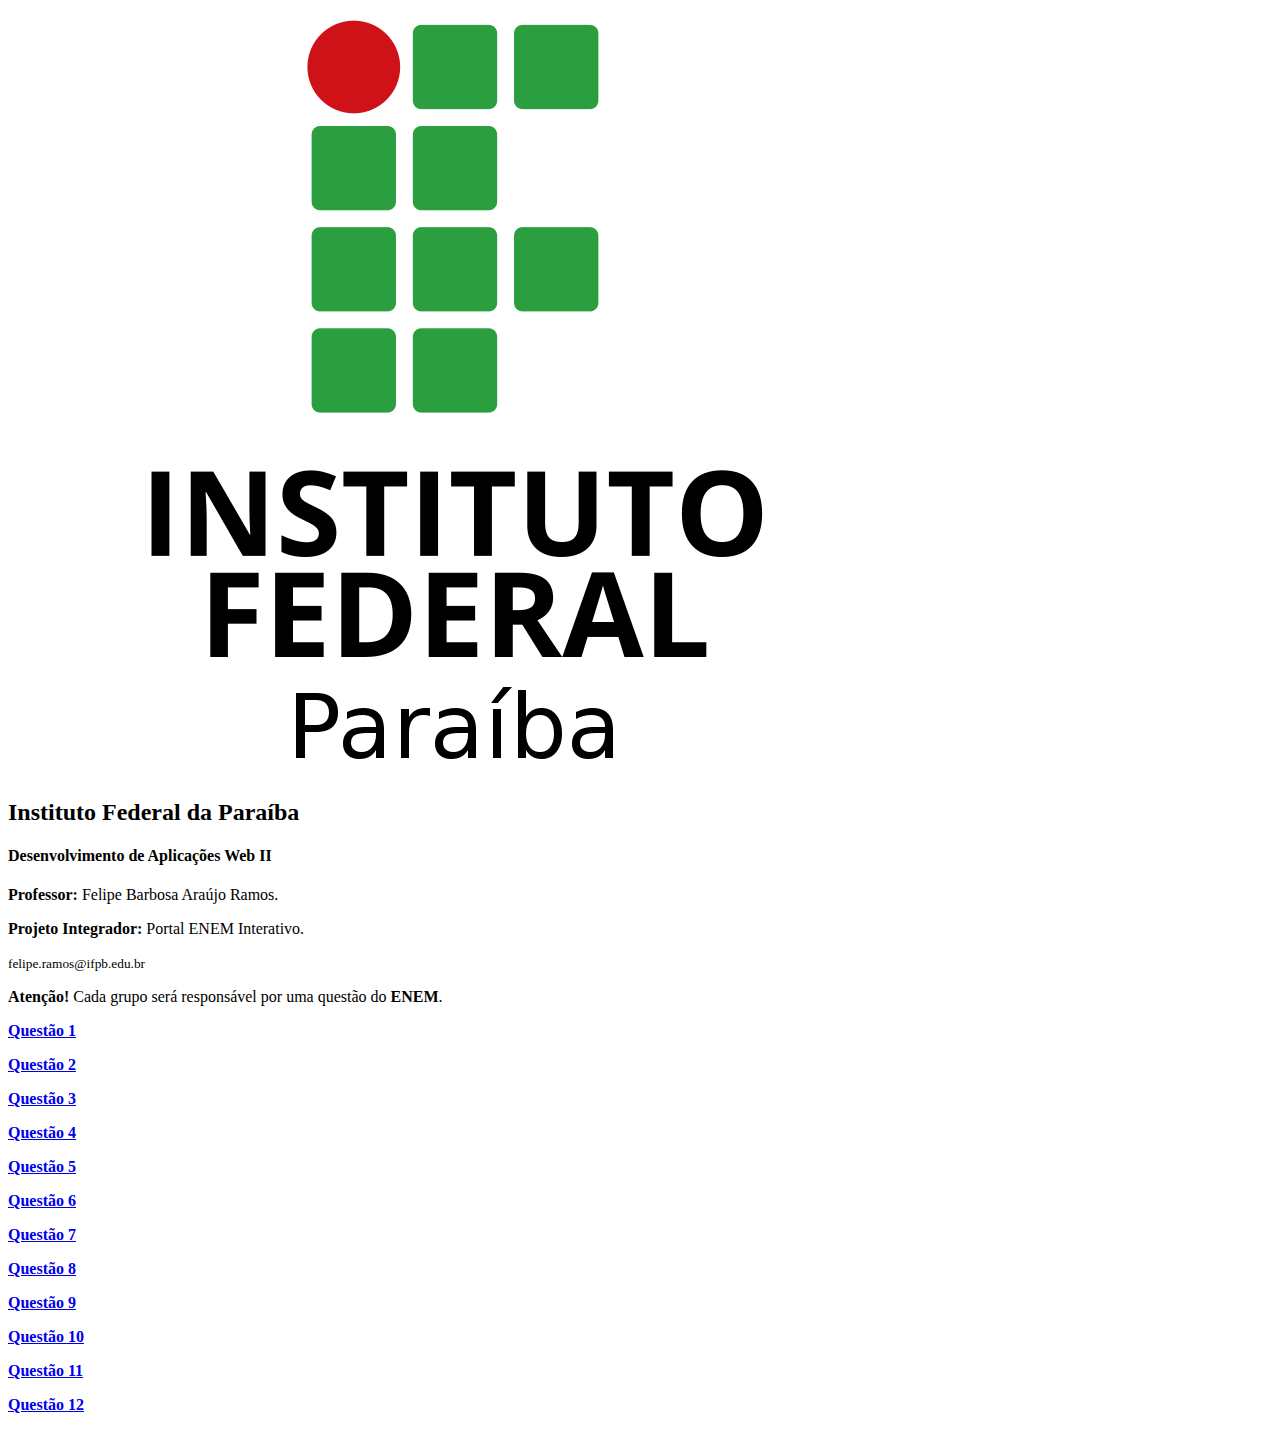
<file: index.html>
<!DOCTYPE html>
<html lang="pt-br">

<head>

  <!-- Metadados da página -->
  <meta charset="utf-8">
  <meta name="viewport" content="width=device-width, initial-scale=1, shrink-to-fit=no">

  <!-- Bootstrap CSS -->
  <link rel="stylesheet" href="https://cdn.jsdelivr.net/npm/bootstrap@4.6.2/dist/css/bootstrap.min.css"
    integrity="sha384-xOolHFLEh07PJGoPkLv1IbcEPTNtaed2xpHsD9ESMhqIYd0nLMwNLD69Npy4HI+N" crossorigin="anonymous">

  <!-- CSS -->
  <link rel="stylesheet" href="css/pagina_inicial.css">

  <!-- Adiciona o título da página -->
  <title>Página Inicial</title>

  <!-- Adiciona o favicon na página -->
  <link rel="icon"
    href="https://upload.wikimedia.org/wikipedia/commons/e/e8/Education%2C_Studying%2C_University%2C_Alumni_-_icon.png">

</head>

<body>

  <div class="container p-3 my-3 border">

    <div class="card mb-3">
      <div class="card-header">
        <div class="row no-gutters">
          <div class="col-2 pt-2">
            <a href="https://www.ifpb.edu.br/"><img src="img/ifpb.png" class="img-fluid" alt="IFPB"></a>
          </div>
          <div class="col text-center">
            <h2 class="card-title">Instituto Federal da Paraíba</h2>
            <h4 class="card-subtitle">Desenvolvimento de Aplicações Web II</h4>
            <p class="card-text my-1">
              <strong>Professor:</strong> Felipe Barbosa Araújo Ramos.
            </p>
            <p class="card-text">
              <strong>Projeto Integrador:</strong> Portal ENEM Interativo.
            </p>
            <p class="card-text mt-n2 mb-n3">
              <small class="text-muted">felipe.ramos@ifpb.edu.br</small>
            </p>
          </div>
        </div>
      </div>
    </div>

    <p><strong>Atenção!</strong> Cada grupo será responsável por uma questão do <strong>ENEM</strong>.</p>

    <div class="card-columns">
      <!-- HTML para gerar um card de uma questão-->
      <div class="card bg-light">
        <div class="card-body text-center">
          <p class="card-text"><a href="questao1.html"><strong>Questão 1</strong></a></p>
        </div>
      </div>
      <!-- HTML para gerar um card de uma questão-->

      <!-- HTML para gerar um card de uma questão-->
      <div class="card bg-light">
        <div class="card-body text-center">
          <p class="card-text"><a href="questao2.html"><strong>Questão 2</strong></a></p>
        </div>
      </div>
      <!-- HTML para gerar um card de uma questão-->

      <!-- HTML para gerar um card de uma questão-->
      <div class="card bg-light">
        <div class="card-body text-center">
          <p class="card-text"><a href="questao3.html"><strong>Questão 3</strong></a></p>
        </div>
      </div>
      <!-- HTML para gerar um card de uma questão-->

      <!-- HTML para gerar um card de uma questão-->
      <div class="card bg-light">
        <div class="card-body text-center">
          <p class="card-text"><a href="questao4.html"><strong>Questão 4</strong></a></p>
        </div>
      </div>
      <!-- HTML para gerar um card de uma questão-->


      <!-- HTML para gerar um card de uma questão-->
      <div class="card bg-light">
        <div class="card-body text-center">
          <p class="card-text"><a href="questao5.html"><strong>Questão 5</strong></a></p>
        </div>
      </div>
      <!-- HTML para gerar um card de uma questão-->


      <!-- HTML para gerar um card de uma questão-->
      <div class="card bg-light">
        <div class="card-body text-center">
          <p class="card-text"><a href="questao6.html"><strong>Questão 6</strong></a></p>
        </div>
      </div>
      <!-- HTML para gerar um card de uma questão-->


      <!-- HTML para gerar um card de uma questão-->
      <div class="card bg-light">
        <div class="card-body text-center">
          <p class="card-text"><a href="questao7.html"><strong>Questão 7</strong></a></p>
        </div>
      </div>
      <!-- HTML para gerar um card de uma questão-->


      <!-- HTML para gerar um card de uma questão-->
      <div class="card bg-light">
        <div class="card-body text-center">
          <p class="card-text"><a href="questao8.html"><strong>Questão 8</strong></a></p>
        </div>
      </div>
      <!-- HTML para gerar um card de uma questão-->

      <!-- HTML para gerar um card de uma questão-->
      <div class="card bg-light">
        <div class="card-body text-center">
          <p class="card-text"><a href="questao9.html"><strong>Questão 9</strong></a></p>
        </div>
      </div>
      <!-- HTML para gerar um card de uma questão-->

      <!-- HTML para gerar um card de uma questão-->
      <div class="card bg-light">
        <div class="card-body text-center">
          <p class="card-text"><a href="questao10.html"><strong>Questão 10</strong></a></p>
        </div>
      </div>
      <!-- HTML para gerar um card de uma questão-->

      <!-- HTML para gerar um card de uma questão-->
      <div class="card bg-light">
        <div class="card-body text-center">
          <p class="card-text"><a href="questao11.html"><strong>Questão 11</strong></a></p>
        </div>
      </div>
      <!-- HTML para gerar um card de uma questão-->

      <!-- HTML para gerar um card de uma questão-->
      <div class="card bg-light">
        <div class="card-body text-center">
          <p class="card-text"><a href="questao12.html"><strong>Questão 12</strong></a></p>
        </div>
      </div>
      <!-- HTML para gerar um card de uma questão-->

    </div>
  </div>

  <!-- Bootstrap JS -->
  <script src="https://cdn.jsdelivr.net/npm/jquery@3.5.1/dist/jquery.slim.min.js"
    integrity="sha384-DfXdz2htPH0lsSSs5nCTpuj/zy4C+OGpamoFVy38MVBnE+IbbVYUew+OrCXaRkfj"
    crossorigin="anonymous"></script>
  <script src="https://cdn.jsdelivr.net/npm/popper.js@1.16.1/dist/umd/popper.min.js"
    integrity="sha384-9/reFTGAW83EW2RDu2S0VKaIzap3H66lZH81PoYlFhbGU+6BZp6G7niu735Sk7lN"
    crossorigin="anonymous"></script>
  <script src="https://cdn.jsdelivr.net/npm/bootstrap@4.6.2/dist/js/bootstrap.min.js"
    integrity="sha384-+sLIOodYLS7CIrQpBjl+C7nPvqq+FbNUBDunl/OZv93DB7Ln/533i8e/mZXLi/P+"
    crossorigin="anonymous"></script>

</body>

</html>
</file>
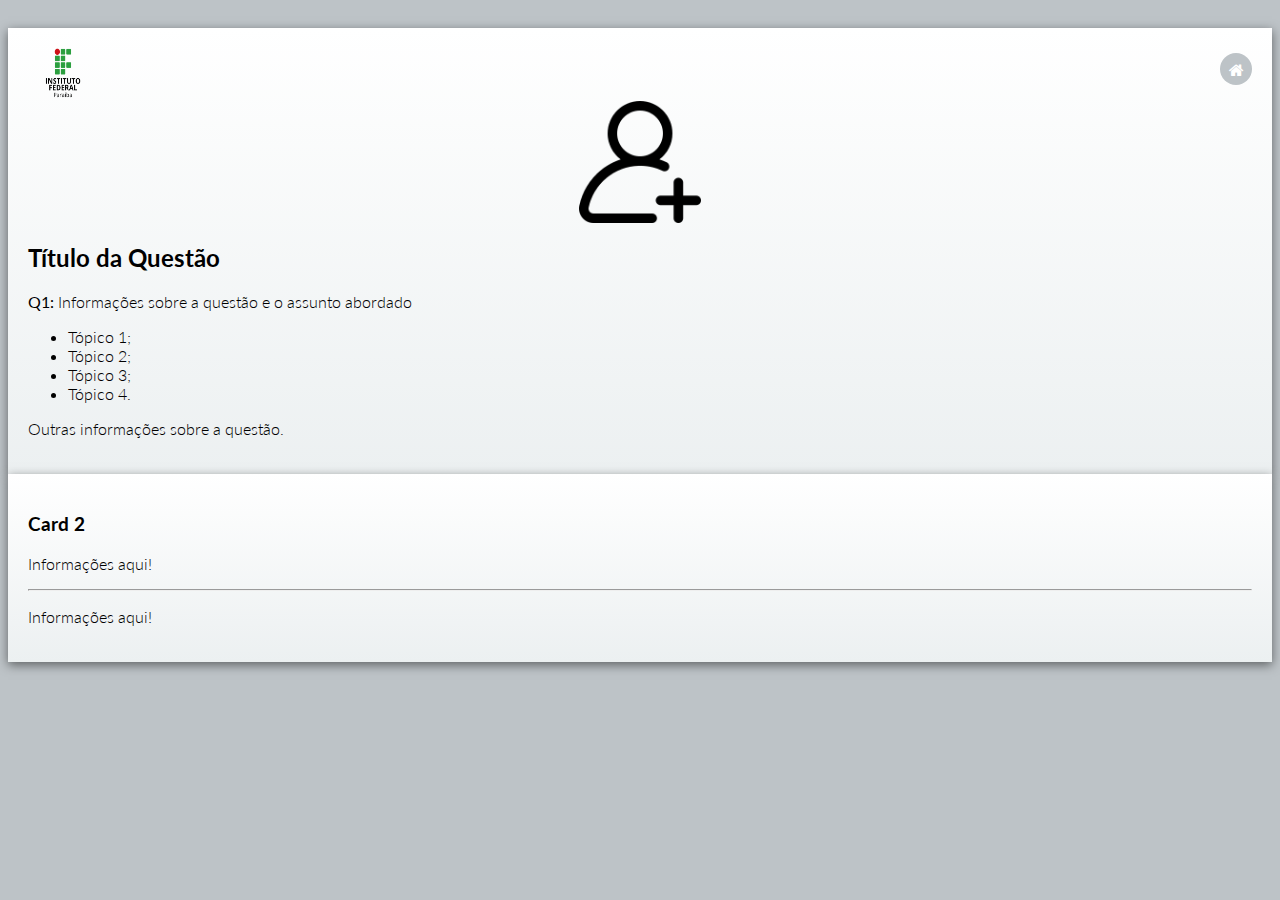
<file: questao1.html>
<!DOCTYPE html>
<html lang="pt-br">

<head>

    <!-- Metadados da página -->
    <meta charset="utf-8">
    <meta name="viewport" content="width=device-width, initial-scale=1, shrink-to-fit=no">

    <!-- Bootstrap CSS -->
    <link rel="stylesheet" href="https://cdn.jsdelivr.net/npm/bootstrap@4.6.2/dist/css/bootstrap.min.css"
        integrity="sha384-xOolHFLEh07PJGoPkLv1IbcEPTNtaed2xpHsD9ESMhqIYd0nLMwNLD69Npy4HI+N" crossorigin="anonymous">

    <!-- Adiciona biblioteca de ícones -->
    <link rel="stylesheet" href="https://cdnjs.cloudflare.com/ajax/libs/font-awesome/4.7.0/css/font-awesome.min.css">

    <!-- CSS -->
    <link rel="stylesheet" href="css/questao.css">

    <!-- Adiciona o título da página -->
    <title>Cadastro de Usuário</title>

    <!-- Adiciona o favicon na página -->
    <link rel="icon" href="img/cadastro.png">

</head>

<body>
    <div class="container-xxl my-2">
        <div class="row justify-content-center">
            <div class="col-md-5">
                <div class="card">
                    <div class="card-info">
                        <div class="card-header">
                            <nav class="nav nav-pills align-items-center">
                                <a class="nav-item nav-link" href="https://www.ifpb.edu.br/"><img src="img\ifpb.png"
                                        alt="IFPB"></a>
                                <div class="social-network">
                                    <a href="index.html" class="icon home">
                                        <i class="fa fa-home"></i>
                                    </a>
                                </div>
                            </nav>
                        </div>
                    </div>

                    <div class="card-body">
                        <img class="card-img-top" src="img/cadastro.png" alt="Cadastro">
                        <h2 class="card-title text-center">Título da Questão</h2>
                        <p class="card-text text-justify">
                            <strong>Q1:</strong> Informações sobre a questão e o assunto abordado
                        <ul>
                            <li>Tópico 1;</li>
                            <li>Tópico 2;</li>
                            <li>Tópico 3;</li>
                            <li>Tópico 4.</li>
                 
                        </ul>
                        <p class="card-text text-justify">Outras informações sobre a questão.</p>
                    </div>
                </div>
            </div>

            <div class="col-md-6">
                <div class="card">
                    <div class="card-header">
                        <h3 class="card-title text-center">Card 2</h3>
                    </div>
                    <div class="card-body">
                        <p>Informações aqui!</p>
                        <hr class="mt-3 mb-4">
                        <p>Informações aqui!</p>

                    </div>
                </div>
            </div>
        </div>
    </div>

    <!-- Bootstrap JS -->
    <script src="https://cdn.jsdelivr.net/npm/jquery@3.5.1/dist/jquery.slim.min.js"
        integrity="sha384-DfXdz2htPH0lsSSs5nCTpuj/zy4C+OGpamoFVy38MVBnE+IbbVYUew+OrCXaRkfj"
        crossorigin="anonymous"></script>
    <script src="https://cdn.jsdelivr.net/npm/popper.js@1.16.1/dist/umd/popper.min.js"
        integrity="sha384-9/reFTGAW83EW2RDu2S0VKaIzap3H66lZH81PoYlFhbGU+6BZp6G7niu735Sk7lN"
        crossorigin="anonymous"></script>
    <script src="https://cdn.jsdelivr.net/npm/bootstrap@4.6.2/dist/js/bootstrap.min.js"
        integrity="sha384-+sLIOodYLS7CIrQpBjl+C7nPvqq+FbNUBDunl/OZv93DB7Ln/533i8e/mZXLi/P+"
        crossorigin="anonymous"></script>

</body>

</html>
</file>
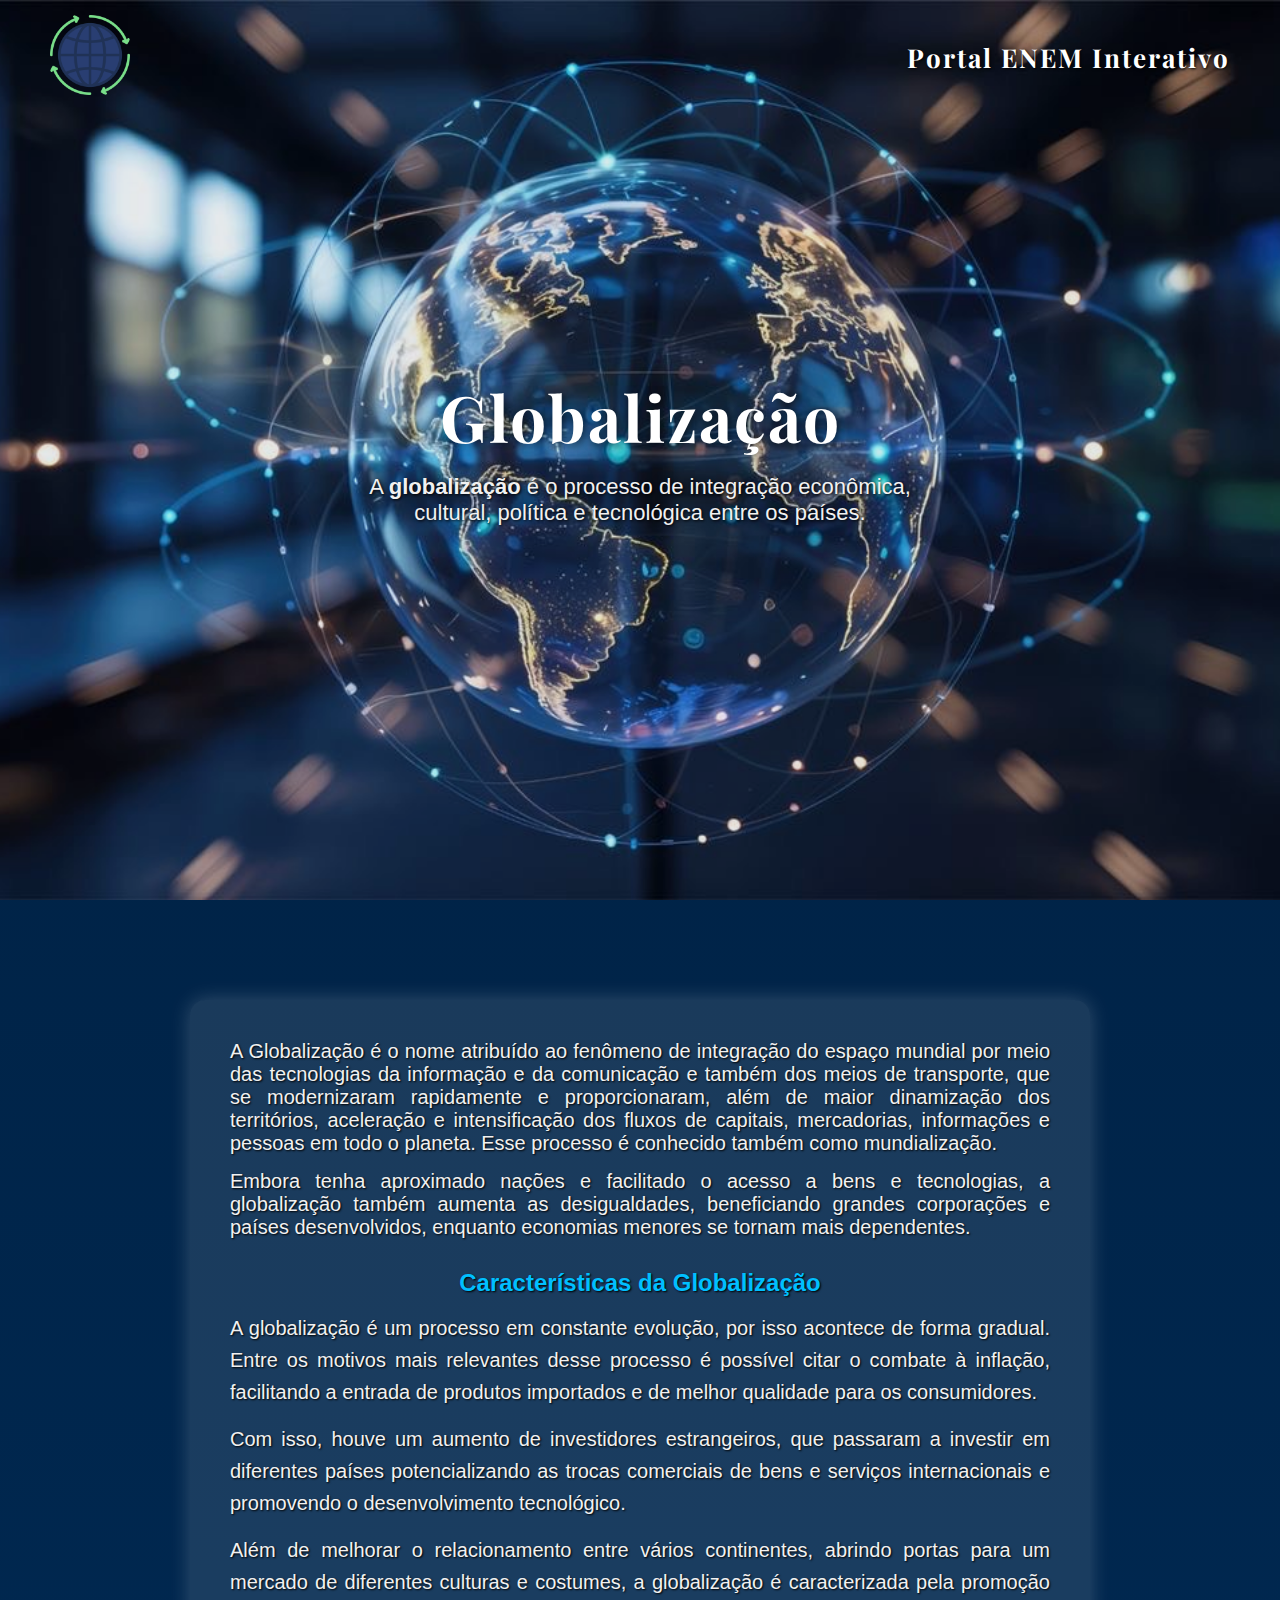
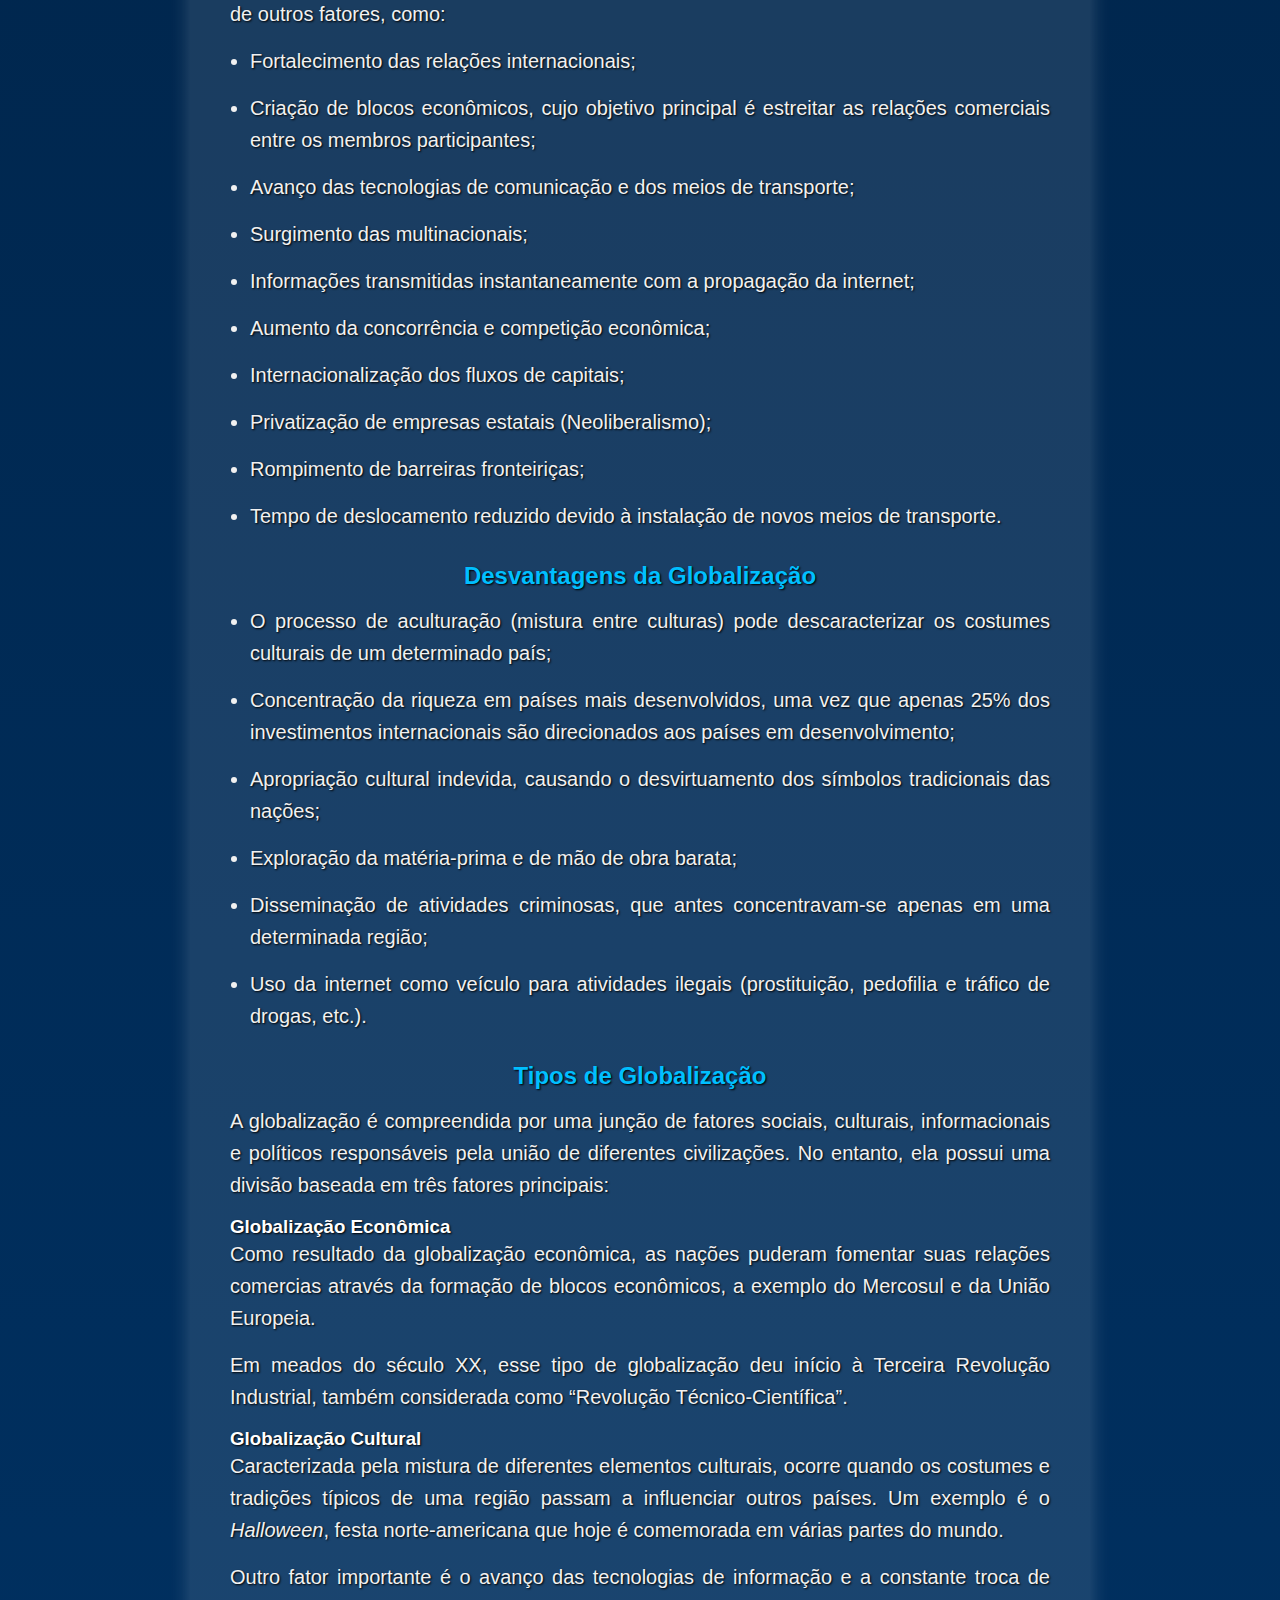
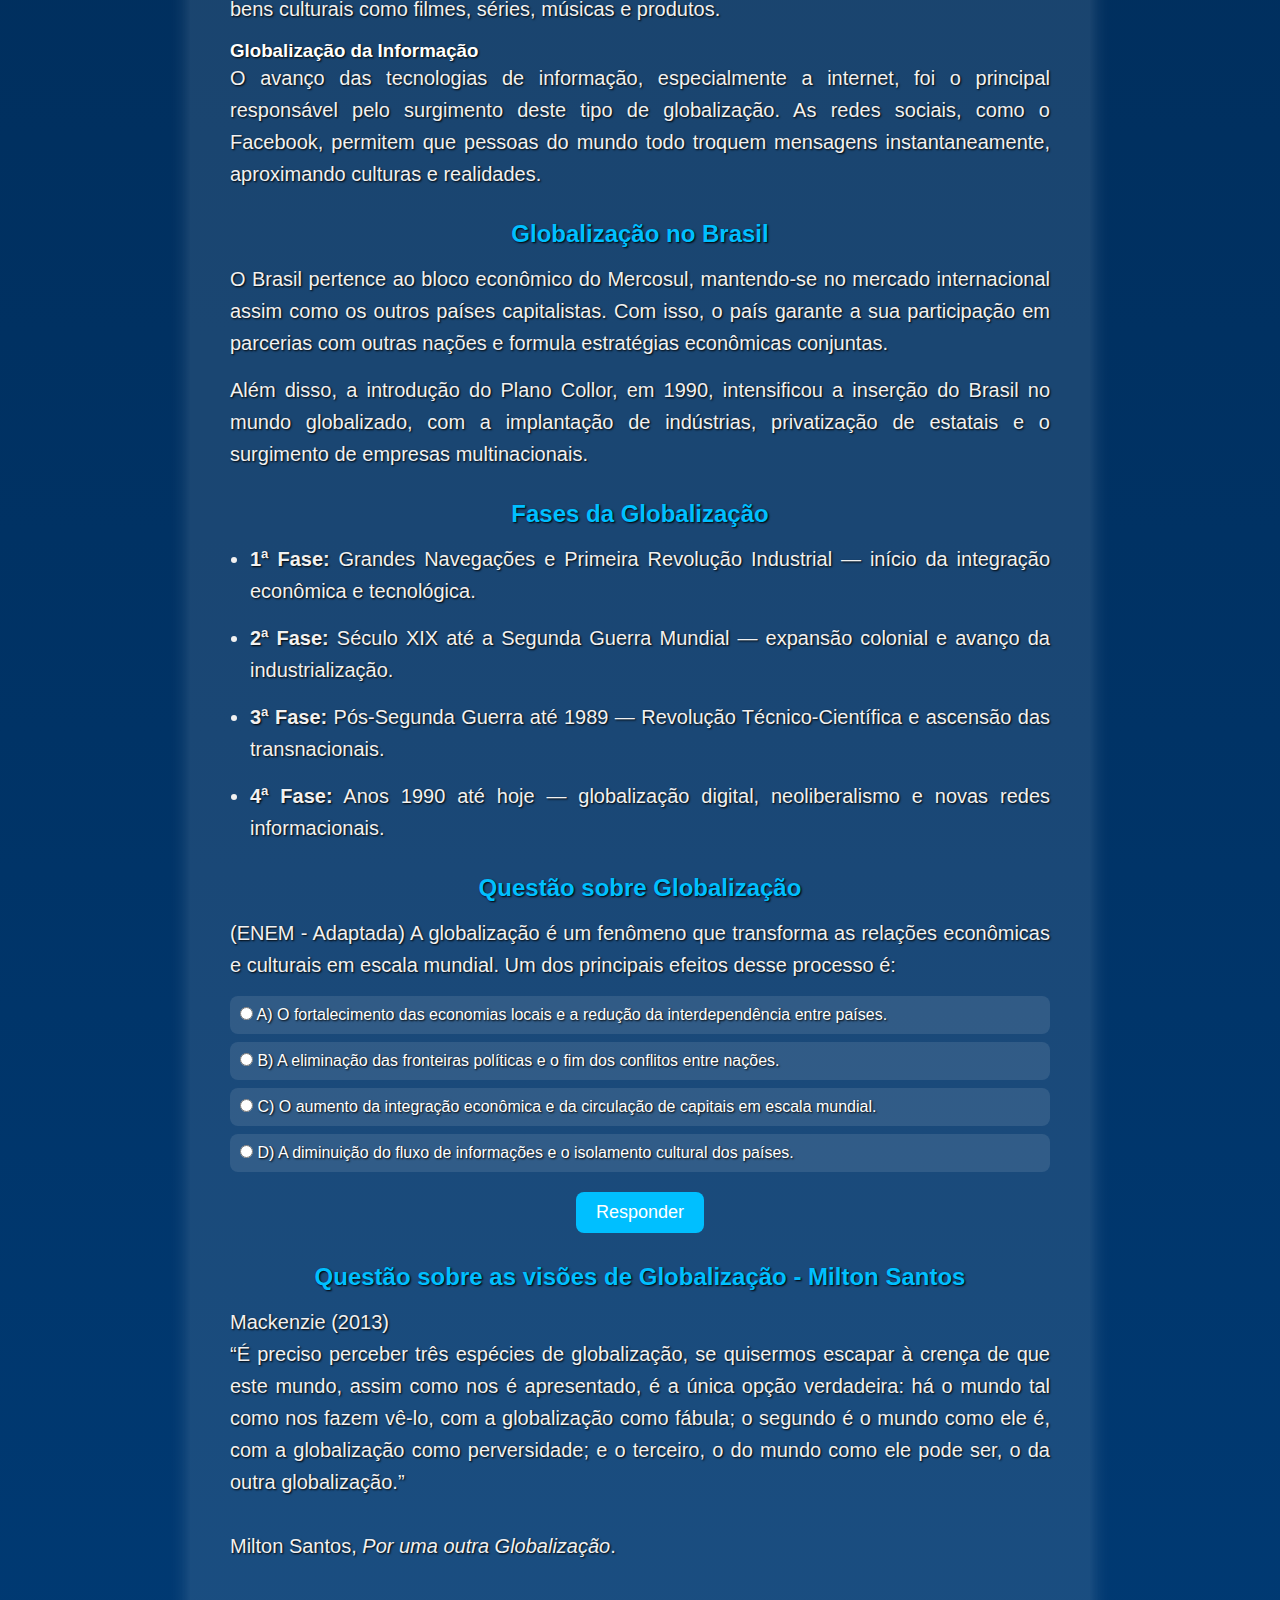
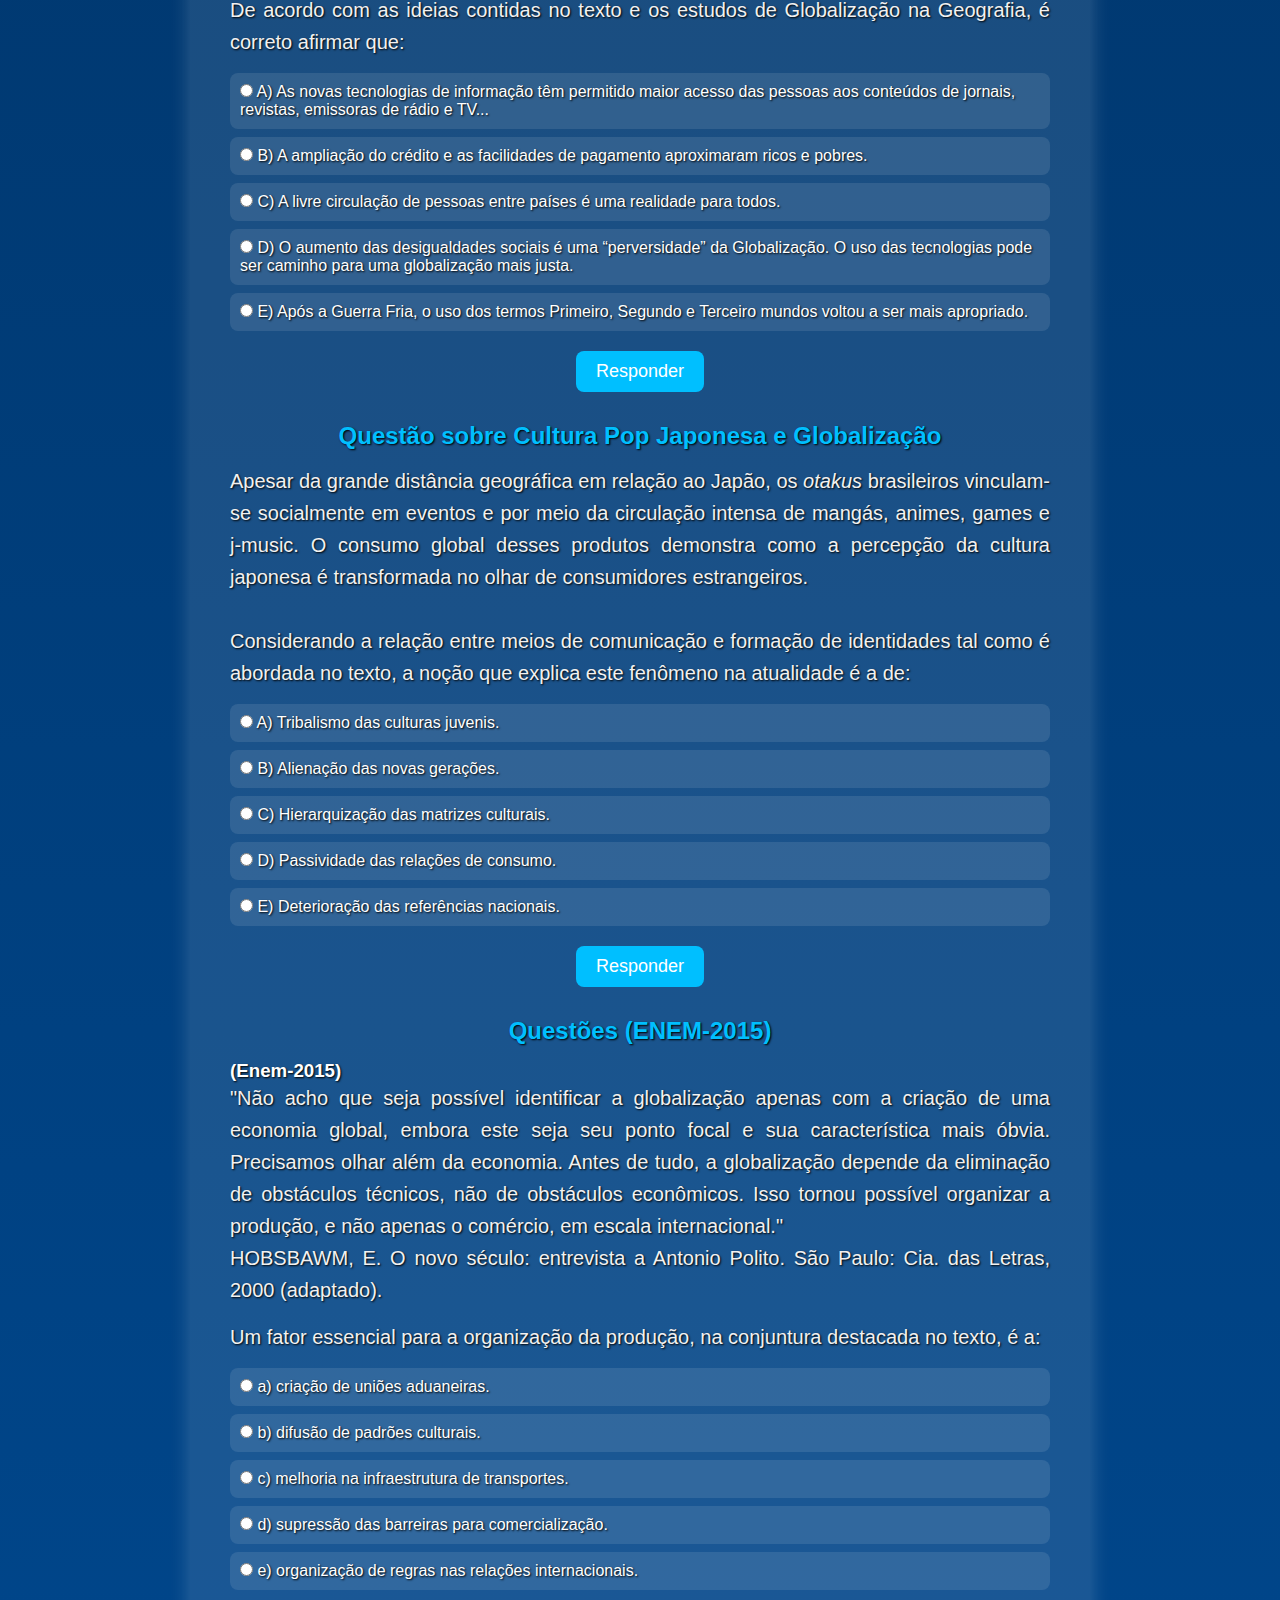
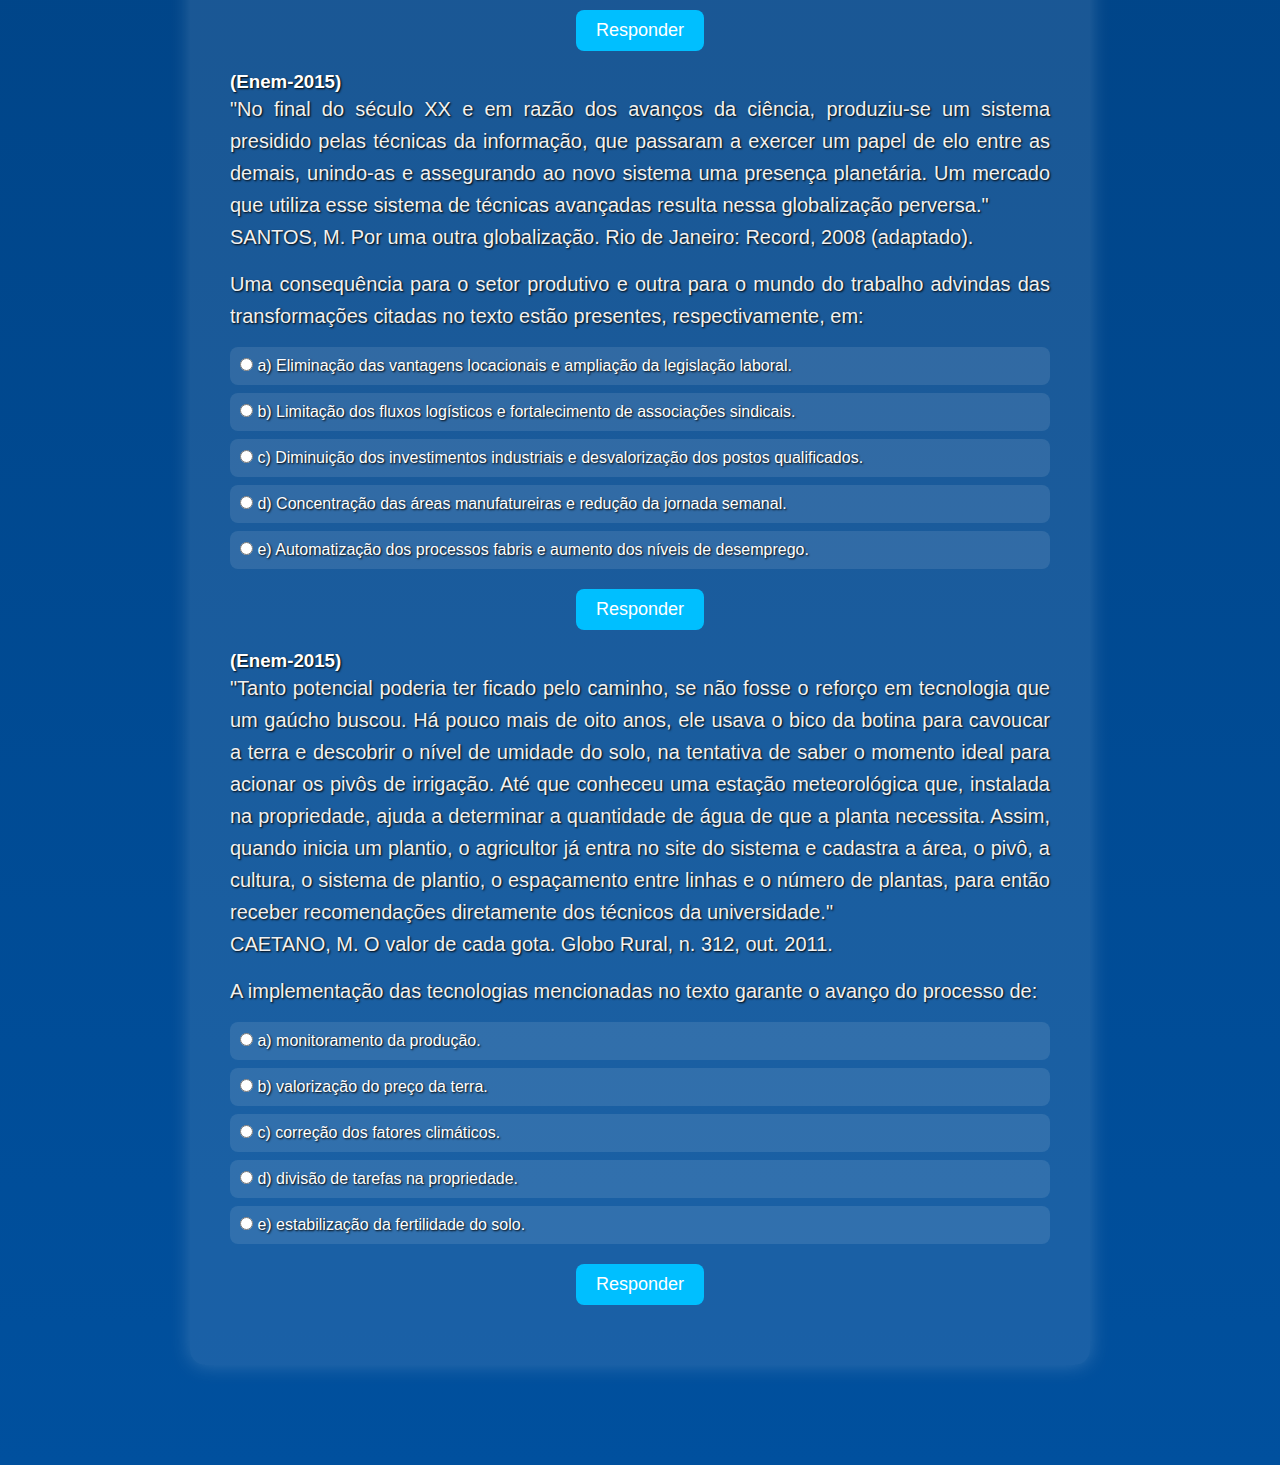
<file: questao7.html>
<!DOCTYPE html>
<html lang="pt-br">
<head>
  <meta charset="UTF-8">
  <meta name="viewport" content="width=device-width, initial-scale=1.0">
  <title>Globalização - Portal ENEM Interativo</title>
  <link rel="stylesheet" href="css/questao7.css">
  <!-- favicon: usar a logo do site -->
  <link rel="icon" href="img/questao7_logo.png" type="image/png">
  <link rel="shortcut icon" href="img/questao7_logo.png" type="image/png">
</head>
<body>
  <!-- TOPO COM GIF DE FUNDO -->
  <div class="topo">
    <img src="img/questao7_topo.jpeg" alt="Planeta girando" class="gif-fundo">
    
    <header class="header">
      <div class="logo">
        <img src="img/questao7_logo.png" alt="Logo" class="logo-img">
      </div>
      <div class="titulo">
        <h1>Portal ENEM Interativo</h1>
      </div>
    </header>

    <div class="texto-topo">
      <h2>Globalização</h2>
      <p>A <strong>globalização</strong> é o processo de integração econômica, cultural, política e tecnológica entre os países.</p>
    </div>
  </div>

  <!-- CONTEÚDO PRINCIPAL -->
  <main class="conteudo">
    <section class="intro">
      <p>
        A Globalização é o nome atribuído ao fenômeno de integração do espaço mundial por meio das tecnologias da informação e da comunicação e também dos meios de transporte, que se modernizaram rapidamente e proporcionaram, além de maior dinamização dos territórios, aceleração e intensificação dos fluxos de capitais, mercadorias, informações e pessoas em todo o planeta. Esse processo é conhecido também como mundialização.
      </p>
      <p>
        Embora tenha aproximado nações e facilitado o acesso a bens e tecnologias,
        a globalização também aumenta as desigualdades, beneficiando grandes corporações e países desenvolvidos,
        enquanto economias menores se tornam mais dependentes.
      </p>
    </section>

    <!-- CARACTERÍSTICAS -->
    <section class="questao">
      <h2>Características da Globalização</h2>
      <p>
        A globalização é um processo em constante evolução, por isso acontece de forma gradual. Entre os motivos mais relevantes desse processo é possível citar o combate à inflação, facilitando a entrada de produtos importados e de melhor qualidade para os consumidores.
      </p>
      <p>
        Com isso, houve um aumento de investidores estrangeiros, que passaram a investir em diferentes países potencializando as trocas comerciais de bens e serviços internacionais e promovendo o desenvolvimento tecnológico. 
      </p>
      <p>
        Além de melhorar o relacionamento entre vários continentes, abrindo portas para um mercado de diferentes culturas e costumes, a globalização é caracterizada pela promoção de outros fatores, como:
      </p>
      <ul>
        <li>Fortalecimento das relações internacionais;</li>
        <li>Criação de blocos econômicos, cujo objetivo principal é estreitar as relações comerciais entre os membros participantes;</li>
        <li>Avanço das tecnologias de comunicação e dos meios de transporte;</li>
        <li>Surgimento das multinacionais;</li>
        <li>Informações transmitidas instantaneamente com a propagação da internet;</li>
        <li>Aumento da concorrência e competição econômica;</li>
        <li>Internacionalização dos fluxos de capitais;</li>
        <li>Privatização de empresas estatais (Neoliberalismo);</li>
        <li>Rompimento de barreiras fronteiriças;</li>
        <li>Tempo de deslocamento reduzido devido à instalação de novos meios de transporte.</li>
      </ul>
    </section>
    <section class="questao">
      <h2>Desvantagens da Globalização</h2>
      <ul>
        <li>O processo de aculturação (mistura entre culturas) pode descaracterizar os costumes culturais de um determinado país;</li>
        <li>Concentração da riqueza em países mais desenvolvidos, uma vez que apenas 25% dos investimentos internacionais são direcionados aos países em desenvolvimento;</li>
        <li>Apropriação cultural indevida, causando o desvirtuamento dos símbolos tradicionais das nações;</li>
        <li>Exploração da matéria-prima e de mão de obra barata;</li>
        <li>Disseminação de atividades criminosas, que antes concentravam-se apenas em uma determinada região;</li>
        <li>Uso da internet como veículo para atividades ilegais (prostituição, pedofilia e tráfico de drogas, etc.).</li>
      </ul>
    </section>

    <!-- TIPOS DE GLOBALIZAÇÃO -->
    <section class="questao">
      <h2>Tipos de Globalização</h2>
      <p>
        A globalização é compreendida por uma junção de fatores sociais, culturais, informacionais e políticos responsáveis pela união de diferentes civilizações. No entanto, ela possui uma divisão baseada em três fatores principais:
      </p>

      <h3>Globalização Econômica</h3>
      <p>
        Como resultado da globalização econômica, as nações puderam fomentar suas relações comercias através da formação de blocos econômicos, a exemplo do Mercosul e da União Europeia.
      </p>
      <p>
        Em meados do século XX, esse tipo de globalização deu início à Terceira Revolução Industrial, também considerada como “Revolução Técnico-Científica”.
      </p>

      <h3>Globalização Cultural</h3>
      <p>
        Caracterizada pela mistura de diferentes elementos culturais, ocorre quando os costumes e tradições típicos de uma região passam a influenciar outros países. 
        Um exemplo é o <em>Halloween</em>, festa norte-americana que hoje é comemorada em várias partes do mundo.
      </p>
      <p>
        Outro fator importante é o avanço das tecnologias de informação e a constante troca de bens culturais como filmes, séries, músicas e produtos.
      </p>

      <h3>Globalização da Informação</h3>
      <p>
        O avanço das tecnologias de informação, especialmente a internet, foi o principal responsável pelo surgimento deste tipo de globalização. 
        As redes sociais, como o Facebook, permitem que pessoas do mundo todo troquem mensagens instantaneamente, aproximando culturas e realidades.
      </p>
    </section>

    <!-- GLOBALIZAÇÃO NO BRASIL -->
    <section class="questao">
      <h2>Globalização no Brasil</h2>
      <p>
        O Brasil pertence ao bloco econômico do Mercosul, mantendo-se no mercado internacional assim como os outros países capitalistas. 
        Com isso, o país garante a sua participação em parcerias com outras nações e formula estratégias econômicas conjuntas.
      </p>
      <p>
        Além disso, a introdução do Plano Collor, em 1990, intensificou a inserção do Brasil no mundo globalizado, com a implantação de indústrias, privatização de estatais e o surgimento de empresas multinacionais.
      </p>
    </section>

    <!-- FASES -->
    <section class="questao">
      <h2>Fases da Globalização</h2>
      <ul>
        <li><strong>1ª Fase:</strong> Grandes Navegações e Primeira Revolução Industrial — início da integração econômica e tecnológica.</li>
        <li><strong>2ª Fase:</strong> Século XIX até a Segunda Guerra Mundial — expansão colonial e avanço da industrialização.</li>
        <li><strong>3ª Fase:</strong> Pós-Segunda Guerra até 1989 — Revolução Técnico-Científica e ascensão das transnacionais.</li>
        <li><strong>4ª Fase:</strong> Anos 1990 até hoje — globalização digital, neoliberalismo e novas redes informacionais.</li>
      </ul>
    </section>

    <!-- QUESTÕES (mantidas iguais) -->
    <!-- QUESTÃO 1 -->
    <section class="questao">
      <h2>Questão sobre Globalização</h2>
      <p>
        (ENEM - Adaptada) A globalização é um fenômeno que transforma as relações econômicas e culturais em escala mundial. 
        Um dos principais efeitos desse processo é:
      </p>

      <form id="formQuestao">
        <label><input type="radio" name="resposta" value="A"> A) O fortalecimento das economias locais e a redução da interdependência entre países.</label>
        <label><input type="radio" name="resposta" value="B"> B) A eliminação das fronteiras políticas e o fim dos conflitos entre nações.</label>
        <label><input type="radio" name="resposta" value="C"> C) O aumento da integração econômica e da circulação de capitais em escala mundial.</label>
        <label><input type="radio" name="resposta" value="D"> D) A diminuição do fluxo de informações e o isolamento cultural dos países.</label>
        <button type="button" id="btnResponder">Responder</button>
      </form>

      <p id="resultado"></p>

      <div id="explicacoes" class="oculto">
        <h3>Comentários sobre as alternativas:</h3>
        <ul>
          <li><strong>A)</strong> ❌ Incorreta — a globalização aumenta a interdependência entre os países.</li>
          <li><strong>B)</strong> ❌ Incorreta — as fronteiras e os conflitos entre nações ainda existem.</li>
          <li><strong>C)</strong> ✅ <span class="correta">Correta</span> — há maior integração econômica e circulação de capitais.</li>
          <li><strong>D)</strong> ❌ Incorreta — o processo globalizante amplia o fluxo de informações e a troca cultural.</li>
        </ul>
      </div>
    </section>

    <!-- QUESTÃO 2 -->
    <section class="questao">
      <h2>Questão sobre as visões de Globalização - Milton Santos</h2>
      <p>
        Mackenzie (2013)<br>
        “É preciso perceber três espécies de globalização, se quisermos escapar à crença de que este mundo, assim como nos é apresentado, é a única opção verdadeira: há o mundo tal como nos fazem vê-lo, com a globalização como fábula; o segundo é o mundo como ele é, com a globalização como perversidade; e o terceiro, o do mundo como ele pode ser, o da outra globalização.”<br><br>
        Milton Santos, <em>Por uma outra Globalização</em>.<br><br>
        De acordo com as ideias contidas no texto e os estudos de Globalização na Geografia, é correto afirmar que:
      </p>

      <form id="formQuestao2">
        <label><input type="radio" name="resposta2" value="A"> A) As novas tecnologias de informação têm permitido maior acesso das pessoas aos conteúdos de jornais, revistas, emissoras de rádio e TV...</label>
        <label><input type="radio" name="resposta2" value="B"> B) A ampliação do crédito e as facilidades de pagamento aproximaram ricos e pobres.</label>
        <label><input type="radio" name="resposta2" value="C"> C) A livre circulação de pessoas entre países é uma realidade para todos.</label>
        <label><input type="radio" name="resposta2" value="D"> D) O aumento das desigualdades sociais é uma “perversidade” da Globalização. O uso das tecnologias pode ser caminho para uma globalização mais justa.</label>
        <label><input type="radio" name="resposta2" value="E"> E) Após a Guerra Fria, o uso dos termos Primeiro, Segundo e Terceiro mundos voltou a ser mais apropriado.</label>
        <button type="button" id="btnResponder2">Responder</button>
      </form>

      <p id="resultado2"></p>

      <div id="explicacoes2" class="oculto">
        <h3>Comentários sobre as alternativas:</h3>
        <ul>
          <li><strong>A)</strong> ❌ Incorreta — os meios de comunicação muitas vezes reforçam a “fábula” da globalização.</li>
          <li><strong>B)</strong> ❌ Incorreta — as desigualdades continuam acentuadas, mesmo com o crédito ampliado.</li>
          <li><strong>C)</strong> ❌ Incorreta — há barreiras e hostilidade a imigrantes, especialmente nos países ricos.</li>
          <li><strong>D)</strong> ✅ <span class="correta">Correta</span> — Milton Santos chama de “perversidade” o aumento das desigualdades e propõe uma “outra globalização” mais justa.</li>
          <li><strong>E)</strong> ❌ Incorreta — esses termos estão em desuso, pois o mundo tornou-se mais interdependente.</li>
        </ul>
      </div>
    </section>

    <!-- QUESTÃO 3 -->
    <section class="questao">
      <h2>Questão sobre Cultura Pop Japonesa e Globalização</h2>
      <p>
        Apesar da grande distância geográfica em relação ao Japão, os <em>otakus</em> brasileiros vinculam-se socialmente em eventos e por meio da circulação intensa de mangás, animes, games e j-music. 
        O consumo global desses produtos demonstra como a percepção da cultura japonesa é transformada no olhar de consumidores estrangeiros.<br><br>
        Considerando a relação entre meios de comunicação e formação de identidades tal como é abordada no texto, a noção que explica este fenômeno na atualidade é a de:
      </p>

      <form id="formQuestao3">
        <label><input type="radio" name="resposta3" value="A"> A) Tribalismo das culturas juvenis.</label>
        <label><input type="radio" name="resposta3" value="B"> B) Alienação das novas gerações.</label>
        <label><input type="radio" name="resposta3" value="C"> C) Hierarquização das matrizes culturais.</label>
        <label><input type="radio" name="resposta3" value="D"> D) Passividade das relações de consumo.</label>
        <label><input type="radio" name="resposta3" value="E"> E) Deterioração das referências nacionais.</label>
        <button type="button" id="btnResponder3">Responder</button>
      </form>

      <p id="resultado3"></p>

      <div id="explicacoes3" class="oculto">
        <h3>Comentários sobre as alternativas:</h3>
        <ul>
          <li><strong>A)</strong> ✅ <span class="correta">Correta</span> — Refere-se à formação de grupos culturais com identidades próprias, conectados globalmente pela mídia.</li>
          <li><strong>B)</strong> ❌ Incorreta — Não se trata de alienação, mas de identificação cultural e pertencimento.</li>
          <li><strong>C)</strong> ❌ Incorreta — O texto destaca o hibridismo cultural, não uma hierarquia.</li>
          <li><strong>D)</strong> ❌ Incorreta — O consumo é ativo e constrói identidades, não é apenas passivo.</li>
          <li><strong>E)</strong> ❌ Incorreta — As referências nacionais se transformam, mas não necessariamente se deterioram.</li>
        </ul>
      </div>
    </section>
  </section>

    <!-- QUESTÕES ENEM-2015 ADICIONADAS -->
    <section class="questao">
      <h2>Questões (ENEM-2015)</h2>

      <!-- ENEM 2015 - QUESTÃO A -->
      <article class="questao-enem">
        <h3>(Enem-2015)</h3>
        <p>
          "Não acho que seja possível identificar a globalização apenas com a criação de uma economia global, embora este seja seu ponto focal e sua característica mais óbvia. Precisamos olhar além da economia. Antes de tudo, a globalização depende da eliminação de obstáculos técnicos, não de obstáculos econômicos. Isso tornou possível organizar a produção, e não apenas o comércio, em escala internacional."<br>
          HOBSBAWM, E. O novo século: entrevista a Antonio Polito. São Paulo: Cia. das Letras, 2000 (adaptado).
        </p>
        <p>Um fator essencial para a organização da produção, na conjuntura destacada no texto, é a:</p>
        <form id="formEnem1">
          <label><input type="radio" name="enem1" value="A"> a) criação de uniões aduaneiras.</label>
          <label><input type="radio" name="enem1" value="B"> b) difusão de padrões culturais.</label>
          <label><input type="radio" name="enem1" value="C"> c) melhoria na infraestrutura de transportes.</label>
          <label><input type="radio" name="enem1" value="D"> d) supressão das barreiras para comercialização.</label>
          <label><input type="radio" name="enem1" value="E"> e) organização de regras nas relações internacionais.</label>
          <button type="button" id="btnEnem1">Responder</button>
        </form>
  <p id="resultadoEnem1"></p>
  <div id="explicacoesEnem1" class="oculto">
          <h4>Comentários sobre as alternativas:</h4>
          <ul>
            <li><strong>A)</strong> ❌ Incorreta — a criação de uniões aduaneiras facilita o comércio entre países, mas trata sobretudo de políticas econômicas e tarifas, não da eliminação de obstáculos técnicos para a organização da produção.</li>
            <li><strong>B)</strong> ❌ Incorreta — a difusão de padrões culturais não resolve os entraves técnicos que permitem organizar linhas de produção em escala internacional.</li>
            <li><strong>C)</strong> ✅ <span class="correta">Correta</span> — melhorias na infraestrutura de transporte e em outros meios técnicos reduzem os obstáculos técnicos mencionados no texto, permitindo organizar a produção em escala internacional.</li>
            <li><strong>D)</strong> ❌ Incorreta — a supressão de barreiras para comercialização refere-se a obstáculos econômicos ao comércio; o texto destaca que o que tornou possível organizar a produção foram as melhorias técnicas, não apenas a remoção de barreiras comerciais.</li>
            <li><strong>E)</strong> ❌ Incorreta — a organização de regras nas relações internacionais é importante politicamente, mas não corresponde diretamente ao tipo de eliminação de obstáculos técnicos enfatizada pelo autor.
          </ul>
        </div>
      </article>

      <!-- ENEM 2015 - QUESTÃO B -->
      <article class="questao-enem">
        <h3>(Enem-2015)</h3>
        <p>
          "No final do século XX e em razão dos avanços da ciência, produziu-se um sistema presidido pelas técnicas da informação, que passaram a exercer um papel de elo entre as demais, unindo-as e assegurando ao novo sistema uma presença planetária. Um mercado que utiliza esse sistema de técnicas avançadas resulta nessa globalização perversa."<br>
          SANTOS, M. Por uma outra globalização. Rio de Janeiro: Record, 2008 (adaptado).
        </p>
        <p>Uma consequência para o setor produtivo e outra para o mundo do trabalho advindas das transformações citadas no texto estão presentes, respectivamente, em:</p>
        <form id="formEnem2">
          <label><input type="radio" name="enem2" value="A"> a) Eliminação das vantagens locacionais e ampliação da legislação laboral.</label>
          <label><input type="radio" name="enem2" value="B"> b) Limitação dos fluxos logísticos e fortalecimento de associações sindicais.</label>
          <label><input type="radio" name="enem2" value="C"> c) Diminuição dos investimentos industriais e desvalorização dos postos qualificados.</label>
          <label><input type="radio" name="enem2" value="D"> d) Concentração das áreas manufatureiras e redução da jornada semanal.</label>
          <label><input type="radio" name="enem2" value="E"> e) Automatização dos processos fabris e aumento dos níveis de desemprego.</label>
          <button type="button" id="btnEnem2">Responder</button>
        </form>
  <p id="resultadoEnem2"></p>
  <div id="explicacoesEnem2" class="oculto">
          <h4>Comentários sobre as alternativas:</h4>
          <ul>
            <li><strong>A)</strong> ❌ Incorreta — a eliminação das vantagens locacionais não é uma consequência clara citada no texto, e a ampliação da legislação laboral não decorre diretamente das transformações tecnológicas descritas.</li>
            <li><strong>B)</strong> ❌ Incorreta — os avanços das técnicas de informação tendem a ampliar fluxos logísticos (não limitá-los) e o fortalecimento sindical não é a consequência direta enfatizada pelo autor.</li>
            <li><strong>C)</strong> ❌ Incorreta — o texto não destaca queda de investimentos industriais nem desvalorização dos postos qualificados; ao contrário, há reestruturação e automação que afetam, sobretudo, postos menos qualificados.</li>
            <li><strong>D)</strong> ❌ Incorreta — a concentração das áreas manufatureiras pode ocorrer, mas a redução da jornada semanal não é apresentada como consequência direta das técnicas da informação mencionadas.</li>
            <li><strong>E)</strong> ✅ <span class="correta">Correta</span> — a utilização de técnicas avançadas de informação e automação tende a automatizar processos fabris; isso pode resultar no aumento do desemprego, especialmente entre trabalhadores menos qualificados.</li>
          </ul>
        </div>
      </article>

      <!-- ENEM 2015 - QUESTÃO C -->
      <article class="questao-enem">
        <h3>(Enem-2015)</h3>
        <p>
          "Tanto potencial poderia ter ficado pelo caminho, se não fosse o reforço em tecnologia que um gaúcho buscou. Há pouco mais de oito anos, ele usava o bico da botina para cavoucar a terra e descobrir o nível de umidade do solo, na tentativa de saber o momento ideal para acionar os pivôs de irrigação.

          Até que conheceu uma estação meteorológica que, instalada na propriedade, ajuda a determinar a quantidade de água de que a planta necessita. Assim, quando inicia um plantio, o agricultor já entra no site do sistema e cadastra a área, o pivô, a cultura, o sistema de plantio, o espaçamento entre linhas e o número de plantas, para então receber recomendações diretamente dos técnicos da universidade."<br>
          CAETANO, M. O valor de cada gota. Globo Rural, n. 312, out. 2011.
        </p>
        <p>A implementação das tecnologias mencionadas no texto garante o avanço do processo de:</p>
        <form id="formEnem3">
          <label><input type="radio" name="enem3" value="A"> a) monitoramento da produção.</label>
          <label><input type="radio" name="enem3" value="B"> b) valorização do preço da terra.</label>
          <label><input type="radio" name="enem3" value="C"> c) correção dos fatores climáticos.</label>
          <label><input type="radio" name="enem3" value="D"> d) divisão de tarefas na propriedade.</label>
          <label><input type="radio" name="enem3" value="E"> e) estabilização da fertilidade do solo.</label>
          <button type="button" id="btnEnem3">Responder</button>
        </form>
  <p id="resultadoEnem3"></p>
  <div id="explicacoesEnem3" class="oculto">
          <h4>Comentários sobre as alternativas:</h4>
          <ul>
            <li><strong>A)</strong> ✅ <span class="correta">Correta</span> — a instalação de estações meteorológicas, o cadastro online e o envio de recomendações são exemplos claros de monitoramento preciso e manejo da produção agrícola.</li>
            <li><strong>B)</strong> ❌ Incorreta — embora a tecnologia possa aumentar a eficiência e potencialmente valorizar a produção, a valorização do preço da terra não é a consequência direta enfatizada pelo texto.</li>
            <li><strong>C)</strong> ❌ Incorreta — as tecnologias mencionadas permitem monitorar e adaptar-se a condições climáticas, mas não "corrigem" os fatores climáticos em si.</li>
            <li><strong>D)</strong> ❌ Incorreta — a divisão de tarefas pode ser influenciada por novas tecnologias, mas o texto descreve sobretudo práticas de monitoramento e manejo, não uma reorganização estrita de tarefas.</li>
            <li><strong>E)</strong> ❌ Incorreta — o uso de estações meteorológicas e recomendações técnicas ajuda no manejo da irrigação, mas não garante, por si só, a estabilização da fertilidade do solo.
          </ul>
        </div>
      </article>

    </section>

  </main>

  <!-- SCRIPT -->
  <script>
    // QUESTÃO 1
    document.getElementById("btnResponder").addEventListener("click", function() {
      const resposta = document.querySelector('input[name="resposta"]:checked');
      const resultado = document.getElementById("resultado");
      const explicacoes = document.getElementById("explicacoes");

      if (!resposta) {
        resultado.textContent = "⚠️ Selecione uma alternativa antes de responder.";
        resultado.className = "aviso";
        explicacoes.classList.add("oculto");
        return;
      }

      if (resposta.value === "C") {
        resultado.textContent = "✅ Resposta correta!";
        resultado.className = "correto";
      } else {
        resultado.textContent = "❌ Resposta incorreta.";
        resultado.className = "errado";
      }

      explicacoes.classList.remove("oculto");
    });

    // QUESTÃO 2
    document.getElementById("btnResponder2").addEventListener("click", function() {
      const resposta = document.querySelector('input[name="resposta2"]:checked');
      const resultado = document.getElementById("resultado2");
      const explicacoes = document.getElementById("explicacoes2");

      if (!resposta) {
        resultado.textContent = "⚠️ Selecione uma alternativa antes de responder.";
        resultado.className = "aviso";
        explicacoes.classList.add("oculto");
        return;
      }

      if (resposta.value === "D") {
        resultado.textContent = "✅ Resposta correta!";
        resultado.className = "correto";
      } else {
        resultado.textContent = "❌ Resposta incorreta.";
        resultado.className = "errado";
      }

      explicacoes.classList.remove("oculto");
    });

    // QUESTÃO 3
    document.getElementById("btnResponder3").addEventListener("click", function() {
      const resposta = document.querySelector('input[name="resposta3"]:checked');
      const resultado = document.getElementById("resultado3");
      const explicacoes = document.getElementById("explicacoes3");

      if (!resposta) {
        resultado.textContent = "⚠️ Selecione uma alternativa antes de responder.";
        resultado.className = "aviso";
        explicacoes.classList.add("oculto");
        return;
      }

      if (resposta.value === "A") {
        resultado.textContent = "✅ Resposta correta!";
        resultado.className = "correto";
      } else {
        resultado.textContent = "❌ Resposta incorreta.";
        resultado.className = "errado";
      }

      explicacoes.classList.remove("oculto");
    });

    // QUESTÕES ENEM-2015 (adicionadas)
    document.getElementById("btnEnem1").addEventListener("click", function() {
      const resposta = document.querySelector('input[name="enem1"]:checked');
      const resultado = document.getElementById("resultadoEnem1");
      const explicacoes = document.getElementById("explicacoesEnem1");

      if (!resposta) {
        resultado.textContent = "⚠️ Selecione uma alternativa antes de responder.";
        resultado.className = "aviso";
        explicacoes.classList.add("oculto");
        return;
      }

      if (resposta.value === "C") {
        resultado.textContent = "✅ Resposta correta!";
        resultado.className = "correto";
      } else {
        resultado.textContent = "❌ Resposta incorreta.";
        resultado.className = "errado";
      }

      explicacoes.classList.remove("oculto");
    });

    document.getElementById("btnEnem2").addEventListener("click", function() {
      const resposta = document.querySelector('input[name="enem2"]:checked');
      const resultado = document.getElementById("resultadoEnem2");
      const explicacoes = document.getElementById("explicacoesEnem2");

      if (!resposta) {
        resultado.textContent = "⚠️ Selecione uma alternativa antes de responder.";
        resultado.className = "aviso";
        explicacoes.classList.add("oculto");
        return;
      }

      if (resposta.value === "E") {
        resultado.textContent = "✅ Resposta correta!";
        resultado.className = "correto";
      } else {
        resultado.textContent = "❌ Resposta incorreta.";
        resultado.className = "errado";
      }

      explicacoes.classList.remove("oculto");
    });

    document.getElementById("btnEnem3").addEventListener("click", function() {
      const resposta = document.querySelector('input[name="enem3"]:checked');
      const resultado = document.getElementById("resultadoEnem3");
      const explicacoes = document.getElementById("explicacoesEnem3");

      if (!resposta) {
        resultado.textContent = "⚠️ Selecione uma alternativa antes de responder.";
        resultado.className = "aviso";
        explicacoes.classList.add("oculto");
        return;
      }

      if (resposta.value === "A") {
        resultado.textContent = "✅ Resposta correta!";
        resultado.className = "correto";
      } else {
        resultado.textContent = "❌ Resposta incorreta.";
        resultado.className = "errado";
      }

      explicacoes.classList.remove("oculto");
    });
  </script>
</body>
</html>
</file>
<file: css/pagina_inicial.css>
.card {
    max-width: 100%;
}
</file>
<file: css/questao7.css>
/* IMPORTAÇÃO DE FONTE PARA O TÍTULO */
@import url('https://fonts.googleapis.com/css2?family=Playfair+Display:wght@600&display=swap');

* {
  margin: 0;
  padding: 0;
  box-sizing: border-box;
}

/* ===== TOPO COM GIF ===== */
.topo {
  position: relative;
  height: 100vh;
  overflow: hidden;
  display: flex;
  flex-direction: column;
  justify-content: center;
  align-items: center;
  color: white;
  text-shadow: 1px 1px 3px black;
}

.gif-fundo {
  position: absolute;
  top: 0;
  left: 0;
  width: 100%;
  height: 100%;
  object-fit: cover;
  z-index: -1;
  opacity: 0.9;
}

/* CABEÇALHO (LOGO E NOME) */
.header {
  position: absolute;
  top: 15px;
  left: 0;
  width: 100%;
  display: flex;
  justify-content: space-between;
  align-items: center;
  padding: 0 50px;
  z-index: 10;
}

.logo-img {
  height: 80px;
}

.titulo h1 {
  font-size: 26px;
  font-weight: bold;
  color: #ffffff;
  font-family: 'Playfair Display', serif;
  letter-spacing: 2px;
}

/* TEXTO NO TOPO */
.texto-topo {
  text-align: center;
  max-width: 700px;
  margin: 0 auto;
}

.texto-topo h2 {
  font-family: 'Playfair Display', serif;
  font-size: 64px;
  color: #ffffff;
  margin-bottom: 15px;
  letter-spacing: 2px;
  text-shadow: 2px 2px 8px rgba(0,0,0,0.6);
}

.texto-topo p {
  font-size: 22px;
  color: #f1f1f1;
  max-width: 600px;
  margin: 0 auto;
}

/* ===== CONTEÚDO ABAIXO DO GIF ===== */
body {
  background: linear-gradient(to bottom, #001f3f, #003366, #00509e);
  color: white;
  font-family: 'Gill Sans', 'Gill Sans MT', Calibri, sans-serif;
  text-shadow: 1px 1px 2px black;
}

/* SEÇÃO DE CONTEÚDO */
.conteudo {
  max-width: 900px;
  margin: 100px auto;
  background-color: rgba(255,255,255,0.1);
  padding: 40px;
  border-radius: 15px;
  box-shadow: 0 0 20px rgba(255,255,255,0.2);
}

/* TEXTO INTRODUTÓRIO */
.intro h1 {
  font-family: 'Playfair Display', serif;
  font-size: 42px;
  text-align: center;
  color: #87cefa;
  margin-bottom: 20px;
}

.intro p {
  font-size: 20px;
  text-align: justify;
  margin-bottom: 15px;
  color: #f1f1f1;
}

/* ===== QUESTÃO ===== */
.questao {
  margin-top: 30px;
}

.questao h2 {
  color: #00bfff;
  margin-bottom: 15px;
  text-align: center;
}

.questao p,
.questao li {
  font-size: 20px;
  text-align: justify;
  margin-bottom: 15px;
  color: #f1f1f1;
  line-height: 1.6;
}

.questao ul {
  margin-left: 20px;
}

/* ===== FORMULÁRIO ===== */
form label {
  display: block;
  margin: 8px 0;
  background: rgba(255,255,255,0.1);
  padding: 10px;
  border-radius: 8px;
  transition: 0.3s;
}

form label:hover {
  background: rgba(255,255,255,0.2);
}

button {
  background-color: #00bfff;
  border: none;
  padding: 10px 20px;
  color: white;
  font-size: 18px;
  border-radius: 8px;
  cursor: pointer;
  transition: 0.3s;
  display: block;
  margin: 20px auto;
}

button:hover {
  background-color: #007acc;
}

/* ===== RESULTADOS (AGORA PARA TODAS AS QUESTÕES) ===== */
.questao p[id^="resultado"] {
  font-size: 22px;
  margin-top: 15px;
  text-align: center;
}

.correto { color: #00ff88; font-weight: bold; }
.errado { color: #ff4c4c; font-weight: bold; }
.aviso { color: #ffd700; font-weight: bold; }

/* bloco de explicações */
.questao div[id^="explicacoes"] {
  margin-top: 25px;
  background-color: rgba(0,0,0,0.6);
  padding: 15px;
  border-radius: 10px;
}

.questao div[id^="explicacoes"] ul {
  list-style-type: none;
  padding: 0;
}

.questao div[id^="explicacoes"] li {
  margin-bottom: 8px;
}

.correta { color: #00ff88; }

.oculto { display: none; }

/* ===== ANIMAÇÃO ===== */
@keyframes fadeIn {
  from { opacity: 0; transform: translateY(20px); }
  to { opacity: 1; transform: translateY(0); }
}

.texto-topo, .conteudo {
  animation: fadeIn 1.2s ease forwards;
}
</file>
<file: css/questao.css>
/* Libs */
@import url("//fonts.googleapis.com/css?family=Lato:400,300,100");
@import url("//cdnjs.cloudflare.com/ajax/libs/font-awesome/4.0.3/css/font-awesome.min.css");

/* General */
* {
    box-sizing: border-box;
    outline: none;
}

body {
    background: #bdc3c7 url("http://www.subirimagenes.com/imagedata.php?url=http://s2.subirimagenes.com/otros/9067576mar.jpg") 0 0 no-repeat;
    background-size: cover 100%;
    color: black;
    font-size: 16px;
    font-weight: 300;
    font-family: 'Lato';
    height: 100%;
    padding: 20px 0;
}

a {
    transition: all 0.1s ease-out;
    color: #e74c3c;
}

a:hover {
    color: #4BD3F4;
}

/* Card */
.card {
    background-image: url('[data-uri]');
    background-size: 100%;
    background-image: linear-gradient(to bottom, #ffffff 0%, #ecf0f1 100%);
    box-shadow: 0 3px 10px rgba(0, 0, 0, 0.5);
    display: block;
    position: relative;
    padding: 20px;
}

.card .card-info {
    margin-left: 10px;
}

.card .card-info .social-network {
    font-size: 0;
    display: inline-block;
    vertical-align: top;
    overflow: hidden;
    margin-bottom: 15px;
}

@media (min-width: 639px) {
    .card .card-info .social-network {
        float: right;
        margin: 5px 0 0;
    }
}

.card .card-info .social-network .icon {
    background-color: #bdc3c7;
    border: 0;
    border-radius: 50%;
    width: 32px;
    height: 32px;
    display: inline-block;
    vertical-align: top;
    overflow: hidden;
    position: relative;
    margin-left: 10px;
}

.card .card-info .social-network .icon:first-child {
    margin: 0;
}

.card .card-info .social-network .icon:before {
    transition: all 0.5s cubic-bezier(0.19, 1, 0.22, 1);
    border-radius: 16px;
    content: "";
    width: 32px;
    height: 32px;
    display: block;
    position: absolute;
    top: 0;
    left: 0;
    z-index: 1;
}

.card .card-info .social-network .icon.home:before {
    border: rgba(59, 89, 152, 0.7) 0 solid;
}

.card .card-info .social-network .icon.home:hover:before {
    border-width: 30px;
}

.card .card-info .social-network .icon i {
    color: white;
    font-size: 16px;
    text-align: center;
    width: 100%;
    height: 100%;
    position: absolute;
    top: 50%;
    z-index: 1;
    margin-top: -7px;
}

.card .card-info hr {
    margin: 0 0 15px;
}

.card-img-top {
    display: block;
    margin-left: auto;
    margin-right: auto;
    width: 10%;
}

.nav-link img {
    width: 50px;
    height: 50px;
    border-radius: 5px;
}

/* Layout Adjustment */
.form-output-container {
    display: flex;
    flex-direction: row;
    justify-content: space-between;
}

.form-container,
.output-container {
    width: 48%;
}
</file>
